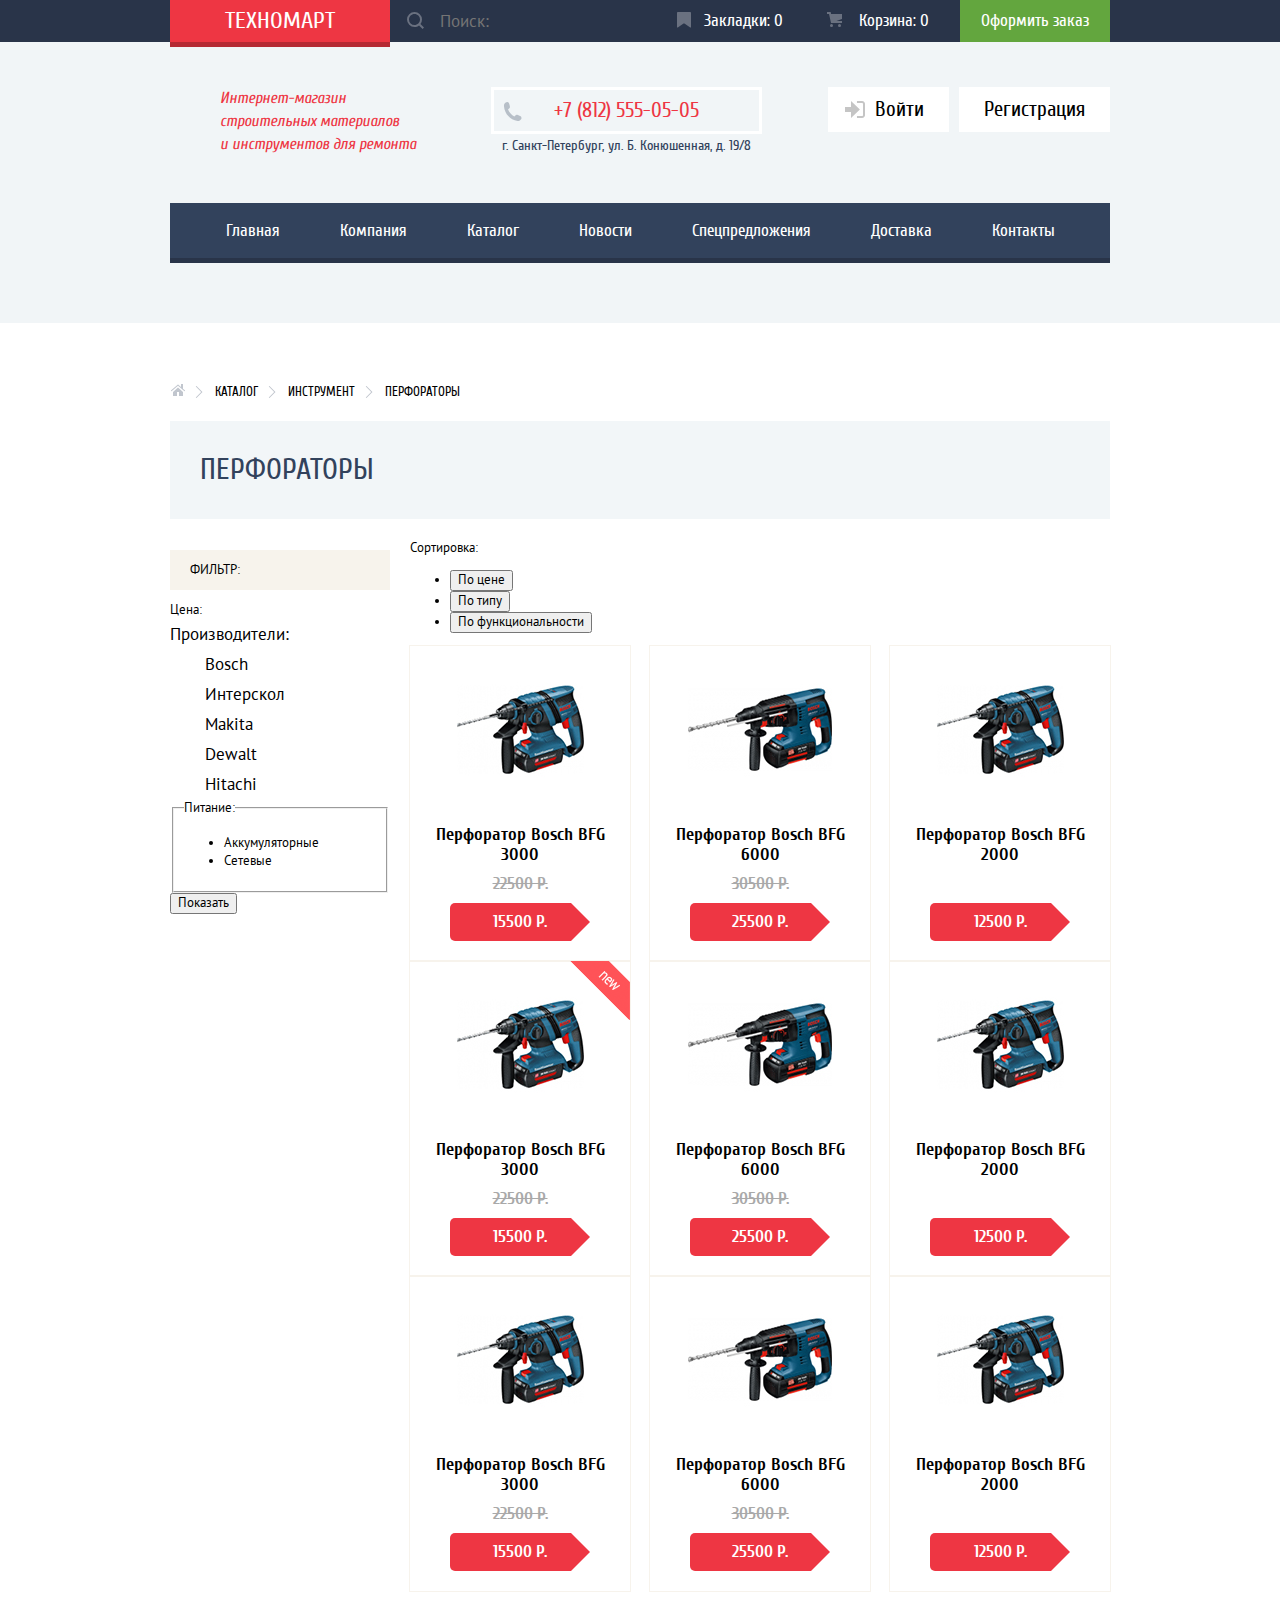
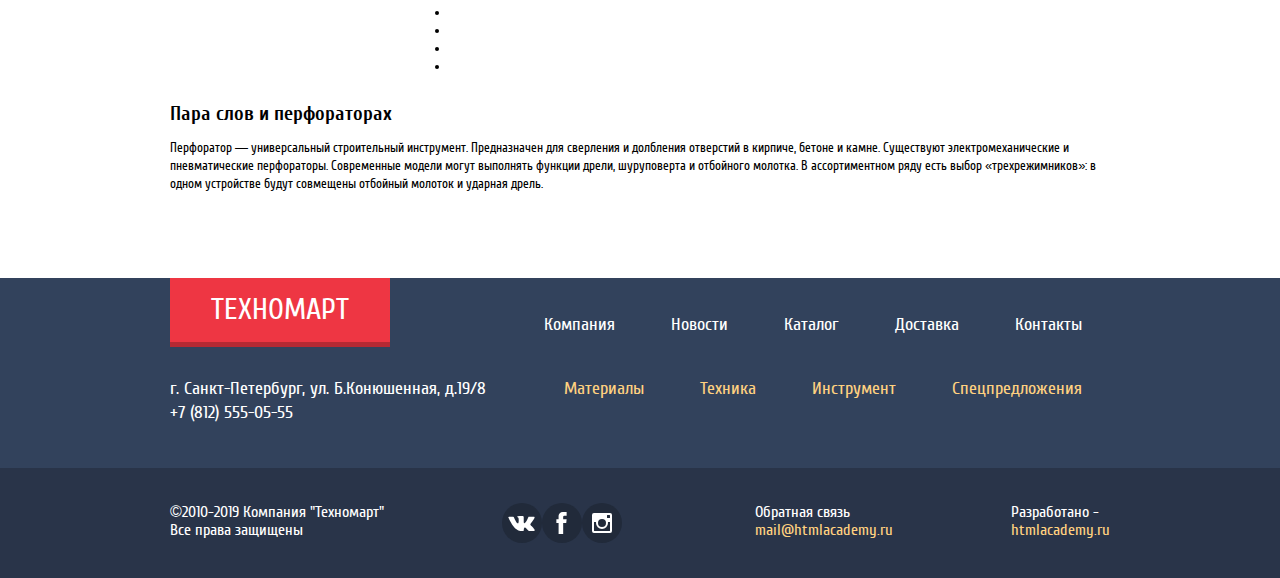
<file: catalog.html>
<!DOCTYPE html>
<html lang=ru>

<head>
  <meta charset="utf-8">
  <title>"Техномарт - интернет-магазин строительных метиралов и инструментов для ремонта"</title>
  <link href="https://fonts.googleapis.com/css?family=Cuprum|PT+Sans&display=swap" rel="stylesheet">
  <link rel="stylesheet" href="css/normalize.css">
  <link rel="stylesheet" href="css/style.css">
</head>

<body class="inner-page">

  <header class="main-header">

    <div class="main-header-wrapper">
      <div class="container">
        <section class="user-toolkit">
          <h1 class="logo"><a href="#">Техномарт</a></h1>
          <form class="search-form" action="" method="get">
            <input id="search-field" type="text" name="search" placeholder="Поиск:">
            <label for="search-field">
              <svg xmlns="http://www.w3.org/2000/svg" width="17" height="17" viewBox="0 0 17 17">
                <path fill="#6a7180"
                  d="M17 15.586l-3.542-3.542A7.465 7.465 0 0 0 15 7.5 7.5 7.5 0 1 0 7.5 15c1.71 0 3.282-.579 4.544-1.542L15.586 17 17 15.586zM2 7.5C2 4.467 4.467 2 7.5 2 10.532 2 13 4.467 13 7.5c0 3.032-2.468 5.5-5.5 5.5A5.506 5.506 0 0 1 2 7.5z" />
              </svg>

            </label>


          </form>
          <ul class="header-buttons">
            <li class="menu-item">
              <a class="bookmarks" href="#">Закладки: 0</a>
              <svg xmlns="http://www.w3.org/2000/svg" width="14" height="16" viewBox="0 0 14 16">
                <path fill="#6a7180" d="M14 15c0 .55-.368.741-.818.426l-5.363-3.765c-.45-.315-1.187-.315-1.637 0L.818 15.426C.368 15.741 0 15.55 0 15V1c0-.55.45-1 1-1h12c.55 0 1 .45 1 1v14z" /></svg>

            </li>
            <li class="menu-item">
              <a class="basket" href="#">Корзина: 0</a>
              <svg xmlns="http://www.w3.org/2000/svg" width="15" height="15" viewBox="0 0 15 15">
                <circle fill="#6a7180" cx="4.5" cy="13.5" r="1.5" />
                <circle fill="#6a7180" cx="12.5" cy="13.5" r="1.5" />
                <path fill="#ffffff" d="M15 2H4.07l-.422-2H0v2h2.031l1.985 9H15V9H9.441L15 6.951z" /></svg>

            </li>
            <li class="menu-item">
              <a class="ordering" href="#">Оформить заказ</a>
            </li>
          </ul>
        </section>
      </div>
    </div>


    <div class="container">
      <section class="about">
        <h2 class="visually-hidden">Техномарт</h2>
        <p class="description">Интернет-магазин строительных материалов </br> и инструментов для ремонта</p>
        <div class="header-contacts">
          <a clase="phone" href="tel:+78125550555">+7 (812) 555-05-05</a>
          <p class="address">г. Санкт-Петербург, ул. Б. Конюшенная, д. 19/8</p>
        </div>
        <ul class="user-link-list">
          <li class="user-link-item">
            <a class="login" href="#">
              <svg xmlns="http://www.w3.org/2000/svg" width="20" height="17" viewBox="0 0 20 17">
                <path fill="#c5c5c5" d="M14.875 8.5L6 0v6H0v5h6v6z" />
                <path fill="#c5c5c5" d="M16.986 15.01h-5.027V17h5.027c2.178 0 3.004-1.81 3.029-3.026V3.028C19.99 1.811 19.164 0 16.986 0h-5.027v1.99h5.027c.839 0 .992.681 1.01 1.057v10.904c-.017.376-.171 1.059-1.01 1.059z" /></svg>

              <span>Войти</span></a>
          </li>
          <li class="user-link-item">
            <a class="registration" href="#"><span>Регистрация</span></a>
          </li>
        </ul>
      </section>

      <nav class="site-navigation">
        <ul class="navigation-list">
          <li class="navigation-item">
            <a href="#">Главная</a>
          </li>
          <li class="navigation-item">
            <a href="#">Компания</a>
          </li>
          <li class="navigation-item">
            <a href="catalog.html">Каталог</a>
          </li>
          <li class="navigation-item">
            <a href="#">Новости</a>
          </li>
          <li class="navigation-item">
            <a href="#">Спецпредложения</a>
          </li>
          <li class="navigation-item">
            <a href="#">Доставка</a>
          </li>
          <li class="navigation-item">
            <a href="#">Контакты</a>
          </li>
        </ul>
      </nav>
    </div>
  </header>

  <main class="container">
    <ul class="breadcrumbs">
      <li>
        <a href="index.html">
          <span class="visually-hidden">Главная</span>
          <svg xmlns="http://www.w3.org/2000/svg" width="15" height="12" viewBox="0 0 15 12">
            <g fill="#C1C6CE">
              <path d="M3 8v4h4V8h2v4h4V8L8 3.516z" />
              <path
                d="M14.831 6.365L13 4.751V0h-2v2.987L8.332.635c-.02-.017-.043-.023-.064-.037a.465.465 0 0 0-.08-.047.551.551 0 0 0-.095-.024C8.062.521 8.032.515 8 .515c-.031 0-.061.006-.092.012a.46.46 0 0 0-.095.025c-.028.011-.053.029-.08.046-.021.014-.045.02-.064.037l-6.498 5.73a.501.501 0 0 0 .33.875.497.497 0 0 0 .331-.125L8 1.677l6.169 5.438a.501.501 0 0 0 .662-.75z" />
            </g>
          </svg>
        </a>
      </li>
      <li>
        <a href="catalog.html">
          Каталог
        </a>
      </li>
      <li>
        <a href="#">Инструмент</a>
      </li>
      <li>
        <a href="#">Перфораторы</a>
      </li>
    </ul>

    <h1 class="page-title">Перфораторы</h1>

    <div class="inner-page-wrapper">
      <section class="filters">
        <div class="filters-wrapper">
          <h2 class="filters-title">Фильтр:</h2>

          <form class="price-form" action="https://echo.htmlacademy.ru" method="get">
            <legend>Цена:</legend>
            <!--ползунок цены JS -->
          </form>

          <form action="https://echo.htmlacademy.ru" method="get" class="filter-form">
            <fieldset class="check-filter">
              <legend>Производители:</legend>
              <ul>
                <li>
                  <input class="visually-hidden filter-input" type="checkbox" name="bosch" id="bosch" checked>
                  <label for="bosch">Bosch</label>
                </li>
                <li>
                  <input class="visually-hidden filter-input" type="checkbox" name="interskol" id="interskol">
                  <label for="interskol">Интерскол</label>
                </li>
                <li>
                  <input class="visually-hidden filter-input" type="checkbox" name="makita" id="makita" checked>
                  <label for="makita">Makita</label>
                </li>
                <li>
                  <input class="visually-hidden filter-input" type="checkbox" name="dewalt" id="dewalt">
                  <label for="dewalt">Dewalt</label>
                </li>
                <li>
                  <input class="visually-hidden filter-input" type="checkbox" name="hitachi" id="hitachi">
                  <label for="hitachi">Hitachi</label>
                </li>
              </ul>
            </fieldset>

            <fieldset class="radio-filter">
              <legend>Питание:</legend>
              <ul>
                <li>
                  <input class="visually-hidden filter-input" type="radio" name="category" value="battery" id="category-1">
                  <label for="category1">Аккумуляторные</label>
                </li>
                <li>
                  <input class="visually-hidden filter-input" type="radio" name="category" value="electicity-network" id="category-2">
                  <label for="category1">Сетевые</label>
                </li>
              </ul>
            </fieldset>
            <button type="submit" class="filter-button">Показать</button>
          </form>
        </div>
      </section>


      <section class="catalog">

        <form action="https://echo.htmlacademy.ru" method="get" class="sort-form">
          <legend>Сортировка:</legend>
          <ul>
            <li>
              <input class="visually-hidden sort-input" type="radio" name="sort" value="price" id="sort-1">
              <label for="sort-1">
                <button type="sumbit" name="sort-button">По цене</button>
              </label>
            </li>
            <li>
              <input class="visually-hidden sort-input" type="radio" name="sort" value="type" id="sort-2">
              <label for="sort-2">
                <button type="sumbit" name="sort-button">По типу</button>
              </label>
            </li>
            <li>
              <input class="visually-hidden sort-input" type="radio" name="sort" value="functionality" id="sort-3">
              <label for="sort-3">
                <button type="sumbit" name="sort-button">По функциональности</button>
              </label>
            </li>
          </ul>
        </form>


        <h2 class="visually-hidden">Список перфораторов</h2>
        <ul class="catalog-list">
          <li class="catalog-item">
            <div class="catalog-image">
              <img src="img/bfg3000.jpg" alt="Перфоратор Bosch BFG 3000" width="127" height="112">
            </div>
            <a class="title" href="#">Перфоратор Bosch BFG 3000</a>
            <span class="old-price">22500 Р.</span>
            <span class="new-price">15500 Р.</span>
            <div class="item-buttons">
              <button class="button-buy" type="button">
                <svg xmlns="http://www.w3.org/2000/svg" width="15" height="15" viewBox="0 0 15 15">
                  <circle cx="4.5" cy="13.5" r="1.5" />
                  <circle cx="12.5" cy="13.5" r="1.5" />
                  <path d="M15 2H4.07l-.422-2H0v2h2.031l1.985 9H15V9H9.441L15 6.951z" /></svg>
                Купить
              </button>
              <button class="button-bookmarks" type="button">
                В закладки
              </button>
            </div>
          </li>

          <li class="popular-goods-item">
            <div class="popular-goods-image">
              <img src="img/bfg6000.jpg" alt="Перфоратор Bosch BFG 6000" width="144" height="128">
            </div>
            <a class="title" href="#">Перфоратор Bosch BFG 6000</a>
            <span class="old-price">30500 Р.</span>
            <span class="new-price">25500 Р.</span>
            <div class="item-buttons">
              <button class="button-buy" type="button">
                <svg xmlns="http://www.w3.org/2000/svg" width="15" height="15" viewBox="0 0 15 15">
                  <circle cx="4.5" cy="13.5" r="1.5" />
                  <circle cx="12.5" cy="13.5" r="1.5" />
                  <path d="M15 2H4.07l-.422-2H0v2h2.031l1.985 9H15V9H9.441L15 6.951z" /></svg>
                Купить
              </button>
              <button class="button-bookmarks" type="button">
                В закладки
              </button>
            </div>
          </li>

          <li class="popular-goods-item">
            <div class="popular-goods-image">
              <img src="img/bfg2000.jpg" alt="Перфоратор Bosch BFG 2000" width="127" height="112">
            </div>
            <a class="title" href="#">Перфоратор Bosch BFG 2000</a>
            <span class="old-price"> </span>
            <span class="new-price">12500 Р.</span>
            <div class="item-buttons">
              <button class="button-buy" type="button">
                <svg xmlns="http://www.w3.org/2000/svg" width="15" height="15" viewBox="0 0 15 15">
                  <circle cx="4.5" cy="13.5" r="1.5" />
                  <circle cx="12.5" cy="13.5" r="1.5" />
                  <path d="M15 2H4.07l-.422-2H0v2h2.031l1.985 9H15V9H9.441L15 6.951z" /></svg>
                Купить
              </button>
              <button class="button-bookmarks" type="button">
                В закладки
              </button>
            </div>
          </li>
          <li class="catalog-item">
            <div class="catalog-image">
              <img src="img/bfg3000.jpg" alt="Перфоратор Bosch BFG 3000" width="127" height="112">
            </div>
            <a class="title" href="#">Перфоратор Bosch BFG 3000</a>
            <span class="old-price">22500 Р.</span>
            <span class="new-price">15500 Р.</span>
            <div class="item-buttons">
              <button class="button-buy" type="button">
                <svg xmlns="http://www.w3.org/2000/svg" width="15" height="15" viewBox="0 0 15 15">
                  <circle cx="4.5" cy="13.5" r="1.5" />
                  <circle cx="12.5" cy="13.5" r="1.5" />
                  <path d="M15 2H4.07l-.422-2H0v2h2.031l1.985 9H15V9H9.441L15 6.951z" /></svg>
                Купить
              </button>
              <button class="button-bookmarks" type="button">
                В закладки
              </button>
            </div>
          </li>

          <li class="popular-goods-item">
            <div class="popular-goods-image">
              <img src="img/bfg6000.jpg" alt="Перфоратор Bosch BFG 6000" width="144" height="128">
            </div>
            <a class="title" href="#">Перфоратор Bosch BFG 6000</a>
            <span class="old-price">30500 Р.</span>
            <span class="new-price">25500 Р.</span>
            <div class="item-buttons">
              <button class="button-buy" type="button">
                <svg xmlns="http://www.w3.org/2000/svg" width="15" height="15" viewBox="0 0 15 15">
                  <circle cx="4.5" cy="13.5" r="1.5" />
                  <circle cx="12.5" cy="13.5" r="1.5" />
                  <path d="M15 2H4.07l-.422-2H0v2h2.031l1.985 9H15V9H9.441L15 6.951z" /></svg>
                Купить
              </button>
              <button class="button-bookmarks" type="button">
                В закладки
              </button>
            </div>
          </li>

          <li class="popular-goods-item">
            <div class="popular-goods-image">
              <img src="img/bfg2000.jpg" alt="Перфоратор Bosch BFG 2000" width="127" height="112">
            </div>
            <a class="title" href="#">Перфоратор Bosch BFG 2000</a>
            <span class="old-price"> </span>
            <span class="new-price">12500 Р.</span>
            <div class="item-buttons">
              <button class="button-buy" type="button">
                <svg xmlns="http://www.w3.org/2000/svg" width="15" height="15" viewBox="0 0 15 15">
                  <circle cx="4.5" cy="13.5" r="1.5" />
                  <circle cx="12.5" cy="13.5" r="1.5" />
                  <path d="M15 2H4.07l-.422-2H0v2h2.031l1.985 9H15V9H9.441L15 6.951z" /></svg>
                Купить
              </button>
              <button class="button-bookmarks" type="button">
                В закладки
              </button>
            </div>
          </li>
          <li class="catalog-item">
            <div class="catalog-image">
              <img src="img/bfg3000.jpg" alt="Перфоратор Bosch BFG 3000" width="127" height="112">
            </div>
            <a class="title" href="#">Перфоратор Bosch BFG 3000</a>
            <span class="old-price">22500 Р.</span>
            <span class="new-price">15500 Р.</span>
            <div class="item-buttons">
              <button class="button-buy" type="button">
                <svg xmlns="http://www.w3.org/2000/svg" width="15" height="15" viewBox="0 0 15 15">
                  <circle cx="4.5" cy="13.5" r="1.5" />
                  <circle cx="12.5" cy="13.5" r="1.5" />
                  <path d="M15 2H4.07l-.422-2H0v2h2.031l1.985 9H15V9H9.441L15 6.951z" /></svg>
                Купить
              </button>
              <button class="button-bookmarks" type="button">
                В закладки
              </button>
            </div>
          </li>

          <li class="popular-goods-item">
            <div class="popular-goods-image">
              <img src="img/bfg6000.jpg" alt="Перфоратор Bosch BFG 6000" width="144" height="128">
            </div>
            <a class="title" href="#">Перфоратор Bosch BFG 6000</a>
            <span class="old-price">30500 Р.</span>
            <span class="new-price">25500 Р.</span>
            <div class="item-buttons">
              <button class="button-buy" type="button">
                <svg xmlns="http://www.w3.org/2000/svg" width="15" height="15" viewBox="0 0 15 15">
                  <circle cx="4.5" cy="13.5" r="1.5" />
                  <circle cx="12.5" cy="13.5" r="1.5" />
                  <path d="M15 2H4.07l-.422-2H0v2h2.031l1.985 9H15V9H9.441L15 6.951z" /></svg>
                Купить
              </button>
              <button class="button-bookmarks" type="button">
                В закладки
              </button>
            </div>
          </li>

          <li class="popular-goods-item">
            <div class="popular-goods-image">
              <img src="img/bfg2000.jpg" alt="Перфоратор Bosch BFG 2000" width="127" height="112">
            </div>
            <a class="title" href="#">Перфоратор Bosch BFG 2000</a>
            <span class="old-price"> </span>
            <span class="new-price">12500 Р.</span>
            <div class="item-buttons">
              <button class="button-buy" type="button">
                <svg xmlns="http://www.w3.org/2000/svg" width="15" height="15" viewBox="0 0 15 15">
                  <circle cx="4.5" cy="13.5" r="1.5" />
                  <circle cx="12.5" cy="13.5" r="1.5" />
                  <path d="M15 2H4.07l-.422-2H0v2h2.031l1.985 9H15V9H9.441L15 6.951z" /></svg>
                Купить
              </button>
              <button class="button-bookmarks" type="button">
                В закладки
              </button>
            </div>
          </li>
        </ul>

        <ul class="pagination-list">
          <li class="pagination-item pagination-item-current"><a href="#">1</a></li>
          <li class="pagination-item"><a href="#">2</a></li>
          <li class="pagination-item"><a href="#">3</a></li>
          <li class="pagination-item"><a href="#">4</a></li>
        </ul>

      </section>
     </div>
      <section class="hammer-drill-info">
        <h2>Пара слов и перфораторах</h2>
        <p>
          Перфоратор — универсальный строительный инструмент. Предназначен для сверления и долбления отверстий в кирпиче, бетоне и камне.
          Существуют электромеханические и пневматические перфораторы. Современные модели могут выполнять функции дрели, шуруповерта и отбойного молотка. В ассортиментном ряду есть выбор «трехрежимников»: в одном устройстве будут совмещены отбойный
          молоток и ударная дрель.
        </p>
      </section>

    
  </main>
  <footer class="main-footer">
    <div class="footer-top">
      <div class="container">
        <div class="address">
          <h2 class="footer-logo">Техномарт</h2>
          <p class="footer-contacts">
            г. Санкт-Петербург, ул. Б.Конюшенная, д.19/8</br>
            +7 (812) 555-05-55
          </p>
        </div>
        <nav class="footer-navigation">
          <ul class="footer-site-navigation">
            <li>
              <a href="#company">Компания</a>
            </li>
            <li>
              <a href="#news">Новости</a>
            </li>
            <li>
              <a href="catalog.html">Каталог</a>
            </li>
            <li>
              <a href="#delivery">Доставка</a>
            </li>
            <li>
              <a href="#contacts">Контакты</a>
            </li>
            <li>
              <a href="#material">Материалы</a>
            </li>
            <li>
              <a href="#equipment">Техника</a>
            </li>
            <li>
              <a href="#tools">Инструмент</a>
            </li>
            <li>
              <a href="#special">Спецпредложения</a>
            </li>
          </ul>
        </nav>
      </div>
    </div>
    <div class="footer-bottom">
      <div class="container">
        <p class="footer-copyright">
          ©2010-2019 Компания "Техномарт"<br>
          Все права защищены
        </p>
        <div class="footer-socials">
          <ul class="social-list">
            <li>
              <a class="social-button" href="vk.com/barbershop">
                <span class="visually-hidden">Вконтакте</span>
                <svg xmlns="http://www.w3.org/2000/svg" width="27" height="15" viewBox="0 0 26.14 14.91">
                  <path
                    d="M26 13.47l-.09-.17a13.55 13.55 0 0 0-2.6-3q-.87-.83-1.1-1.12A1 1 0 0 1 22 8a10.27 10.27 0 0 1 1.22-1.78l.88-1.16q2.35-3.13 2-4L26 .94a.8.8 0 0 0-.4-.22 2.14 2.14 0 0 0-.87 0h-3.92a.51.51 0 0 0-.27 0h-.3a.6.6 0 0 0-.15.14.93.93 0 0 0-.14.24 22.22 22.22 0 0 1-1.46 3.06q-.5.84-.93 1.46a7 7 0 0 1-.71.91 4.94 4.94 0 0 1-.52.47q-.23.18-.35.15l-.23-.05a.9.9 0 0 1-.31-.33 1.49 1.49 0 0 1-.16-.53V1.6a3.14 3.14 0 0 0 0-.62 2.12 2.12 0 0 0-.14-.44.73.73 0 0 0-.28-.33 1.57 1.57 0 0 0-.46-.18A9 9 0 0 0 12.57 0a8.93 8.93 0 0 0-3.25.33 1.83 1.83 0 0 0-.52.41q-.25.3-.07.33a1.67 1.67 0 0 1 1.16.59l.08.16a2.6 2.6 0 0 1 .19.63 6.32 6.32 0 0 1 .12 1 10.59 10.59 0 0 1 0 1.7q-.07.71-.13 1.1a2.21 2.21 0 0 1-.18.64 2.69 2.69 0 0 1-.16.3l-.07.07a1 1 0 0 1-.37.07.86.86 0 0 1-.46-.19 3.27 3.27 0 0 1-.56-.52 7 7 0 0 1-.66-.93q-.37-.6-.76-1.42l-.22-.39q-.2-.38-.56-1.11t-.62-1.43A.9.9 0 0 0 5.2.9h-.07a.93.93 0 0 0-.22-.16A1.44 1.44 0 0 0 4.6.65L.87.68A1 1 0 0 0 .1.94L0 1a.44.44 0 0 0 0 .22 1.08 1.08 0 0 0 .08.37Q.9 3.53 1.86 5.31t1.66 2.87Q4.23 9.27 5 10.24t1 1.24l.37.41.34.33a8.06 8.06 0 0 0 1 .78 16.34 16.34 0 0 0 1.4.9 7.6 7.6 0 0 0 1.79.72 6.19 6.19 0 0 0 2 .22h1.57a1.08 1.08 0 0 0 .72-.3l.05-.07a.9.9 0 0 0 .1-.25 1.38 1.38 0 0 0 0-.37 4.48 4.48 0 0 1 .09-1.05 2.77 2.77 0 0 1 .23-.71 1.74 1.74 0 0 1 .29-.4 1.19 1.19 0 0 1 .23-.2h.11a.86.86 0 0 1 .77.21 4.52 4.52 0 0 1 .83.79q.39.47.93 1.05a6.41 6.41 0 0 0 1 .87l.27.16a3.31 3.31 0 0 0 .71.3 1.53 1.53 0 0 0 .76.07l3.48-.05a1.58 1.58 0 0 0 .8-.17.68.68 0 0 0 .34-.37 1.06 1.06 0 0 0 0-.46 1.71 1.71 0 0 0-.1-.36z"
                    fill="#fff" /></svg>
              </a>
            </li>
            <li>
              <a class="social-button" href="facebook.com/barbershop">
                <span class="visually-hidden">Фейсбук</span>
                <svg xmlns="http://www.w3.org/2000/svg" width="19" height="22" viewBox="0 0 10.15 21.74">
                  <path d="M3.34 1.12A4.77 4.77 0 0 1 6.53 0h3.61v3.81H7.81a1.07 1.07 0 0 0-1.09.83v2.55h3.42c-.08 1.23-.24 2.45-.41 3.67h-3v10.87H2.21V10.86H0V7.21h2.19V3.66a3.83 3.83 0 0 1 1.15-2.54z" fill="fff" /></svg>
              </a>
            </li>
            <li>
              <a class="social-button" href="instagram.com/barbershop">
                <span class="visually-hidden">Инстаграм</span>
                <svg xmlns="http://www.w3.org/2000/svg" width="20" height="20" viewBox="0 0 20 20">
                  <path
                    d="M18 0H2a2 2 0 0 0-2 2v16a2 2 0 0 0 2 2h16a2 2 0 0 0 2-2V2a2 2 0 0 0-2-2zm-8 6a4 4 0 1 1-4 4 4 4 0 0 1 4-4zM2.5 18a.47.47 0 0 1-.5-.5V9h2.1a3.4 3.4 0 0 0-.1 1 6 6 0 1 0 12 0 3.4 3.4 0 0 0-.1-1H18v8.5a.47.47 0 0 1-.5.5zM18 4.5a.47.47 0 0 1-.5.5h-2a.47.47 0 0 1-.5-.5v-2a.47.47 0 0 1 .5-.5h2a.47.47 0 0 1 .5.5z"
                    fill="#fff" /></svg>
              </a>
            </li>
          </ul>
        </div>
        <p>
          Обратная связь <br>
          <a href="mail@htmlacademy.ru">mail@htmlacademy.ru</a>
        </p>
        <p>
          Разработано -<br />
          <a href="https://htmlacademy.ru">htmlacademy.ru</a>
        </p>
      </div>
    </div>
  </footer>
</body>

</html>
</file>
<file: css/style.css>
@font-face {
  font-family: 'Cuprum';
  src: local('cuprum'),
       url(../fonts/cuprum.woff2);
  font-weight: 400;
  font-style: normal;
}

@font-face {
  font-family: 'Cuprum';
  src: local('cuprumbold'),
       url(../fonts/cuprumbold.woff2);
  font-weight: 700;
  font-style: normal;
}

@font-face {
  font-family: 'Cuprum';
  src: local('cuprumbolditalic'),
       url(../fonts/cuprumbolditalic.woff2);
  font-weight: 700;
  font-style: italic;
}

@font-face {
  font-family: 'Cuprum';
  src: local('cuprumitalic'),
       url(../fonts/cuprumitalic.woff2);
  font-weight: 400;
  font-style: italic;
}

@font-face {
  font-family: 'PTsans';
  src: local('ptsans'),
       url(../fonts/ptsans.woff2);
  font-weight: 400;
  font-style: normal;
}

@font-face {
  font-family: 'PTsans';
  src: local('ptsansbold'),
       url(../fonts/ptsansbold.woff2);
  font-weight: 700;
  font-style: normal;
}




body {
  margin: 0;
  padding: 0;

  font-family: 'Cuprum','Arial',sans-serif;
  font-weight: 400;
  font-size: 13px;
  line-height: 18px;
  color: #000000;
 
  background-color: #ffffff;
  
}


a {
  color: #fff;
  text-decoration: none;
}

img {
  max-width: 100%;
  height: auto;
}

.visually-hidden:not(:focus):not(:active),
input[type="checkbox"].visually-hidden,
input[type="radio"].visually-hidden {
  position: absolute;

  width: 1px;
  height: 1px;
  margin: -1px;
  border: 0;
  padding: 0;

  white-space: nowrap;

  clip-path: inset(100%);
  clip: rect(0 0 0 0);
  overflow: hidden;
}

.main-header {
  width: 100%;
  background-color: #f1f5f7;
  margin-bottom: 60px;
  padding-bottom: 60px;
}

.main-header h1 {
  width: 220px;
  margin: 0;
  
  box-shadow: 0 5px 0 0 #b52933;
  background-color: #ee3643;
  font-size: 24px;
  line-height: 24px;
  font-weight: 400;
  text-transform: uppercase;
  
}

.user-toolkit {
  display: flex;
  
  font-size: 17px;
  line-height: 18px;
  color: #fff;
  
}  

.logo a {
  display: inline-block;
  padding: 9px 55px;  
}

.main-header-wrapper {
  width: 100%;
  
  background-color: #293449;
  margin-bottom: 45px;
}

.container {
  width: 940px;
  margin: 0 auto;
  
}

.search-form {
	position: relative;
}

.search-form label {
	position: absolute;
	top: 12px;
	left: 17px;
}

.search-form input {
  width: 220px;
  padding: 12px 0;
  padding-left: 50px;
  
  border: none;
  background-color: transparent;
  font: inherit;
  color: #fff;
  
}

.search-form:hover {
	background-color: #212a3a;
}

.search-form:hover path {
	fill: #fff;
}

.search-form input:focus ~ label path {
 fill:red;
}

.search-form input:focus {
 background-color:#fff;
 color:#111;
}
.search-form input:focus::-webkit-input-placeholder {
 color:#111;
}
.search-form input:focus:-ms-input-placeholder,
.search-form input:focus::-ms-input-placeholder {
 color:#111;
}


.header-buttons {
    display: flex;
  
	padding: 0;
	margin: 0;
	list-style: none;
	
}
.menu-item {
	position: relative;
	width: 150px;
	text-align: center;
	
}

.menu-item svg {
	position: absolute;
	top: 12px;
	left: 17px;
}

.menu-item path {
	fill: #6a7180;
}

.menu-item:hover path,
.menu-item:focus path,
.menu-item:hover circle,
.menu-item:focus circle
 {
	fill: #fff;
}

.menu-item:hover,
.menu-item:focus {
	background-color: #212a3a;
}

.menu-item:active a {
	color: #6a7180;
}

.menu-item:active path,
.menu-item:active circle {
	 fill: #6a7180;
}

.menu-item:last-child {
	background-color: #63a63e;
}

.menu-item:last-child:hover,
.menu-item:last-child:focus {
	background-color: #5fbb2d;
}

.menu-item:last-child:active {
	background-color: #518534;
}

.ordering:active {
	color: #80a66b;
}
	
.header-buttons a {
  display: block;
  color: #fff;
}

.header-buttons a:not(.ordering) {
	padding: 12px 0 12px 17px;
}

.header-buttons .ordering {
  padding: 12px 0;
}

.about {
  display: flex;
  justify-content: space-between;
  margin-bottom: 45px;
}	
	
.about .description {
  width: 205px;
  line-height: 23px;
  font-size: 16px;
  font-style: italic;
  color: #ee3643;
  margin: 0;
  padding: 0;
  margin-left: 50px;
  
}

.about .header-contacts {
  position: relative;
}

.about .header-contacts a {
  display: block;
  width: 265px;
  border: 3px solid #ffffff;
  font-size: 21px;
  line-height: 21px;
  color: #ee3643;
  padding: 10px 0;
  text-align: center;
}

.about .address {
  margin: 0;
  font-size: 14px;
  line-height: 24px;
  color: #32425c;
  text-align: center;
}

.about .header-contacts a::before {
  content: "";
  position: absolute;
  top: 15px;
  left: 12px;
  width: 19px;
  height: 19px;
  
  background-image: url(../svg/icon-phone.svg);
  background-repeat: no-repeat;
  background-position: 0 0;
  
}

.user-link-list {
  
  display: flex;
  align-items: flex-start;
  padding: 0;
  margin: 0;
  list-style: none;
}

.user-link-list li {
  position: relative;
}

.user-link-list a {
  
  display: block;
  font-size: 21px;
  line-height: 21px;
  color: #000;
  background-color: #fff;
  
}

.user-link-list .login {
  padding: 12px 25px 12px 47px;
  margin-right: 10px;
  
}

.user-link-list a:hover,
.user-link-list a:focus {
	color: #ee3643;
}

.user-link-list a:active {
	color: #b2b2b2;
}

.user-link-list .login:hover path {
 fill: #32425c;
}

.user-link-list .login:active path {
 fill: #c5c5c5;
}

.user-link-list svg {
  position: absolute;
  left: 17px;
  top: 14px;
}

.user-link-list .registration {
  padding: 12px 25px;
}

.site-navigation {
  background-color: #32425c;
  border-bottom: 5px solid #293449;
}

.navigation-list {
  display: flex;
  justify-content: center;
  margin: 0;
  padding: 0;
  list-style: none;
}


.navigation-list a:hover,
.navigation-list a:focus {
  background-color: #293449;
}



.navigation-list a {
  display: block;
  padding: 19px 30px;
  font-size: 17px;
  line-height: 17px;
  color: #fff;
}

.navigation-list a:active {
	background-color: #1d2739;
	color: #868c95
}

.promo {
  margin-bottom: 20px;
 
}

.promo-list {
  display: flex;
  justify-content: space-between;
  flex-wrap: wrap;
  
  margin: 0;
  padding: 0;
  list-style: none;
  
  
}

.promo-item {
  width: 300px;
  
  position: relative;
  
  padding: 21px 23px;
  box-sizing: border-box;
  
}
  
.promo-item h3 {
  font-size: 24px;
  line-height: 30px;
  color: #fff; 
  margin: 0;
  margin-bottom: 14px;	
  
  
}

.promo-motto {
  width: 135px;
  padding: 0;
  margin: 0;
  border-radius: 5px;
  background-color: rgba(0, 0, 0 , 0.1);
  
  text-align: center;
  
}



.promo-motto a {
  display: block;
  padding: 10px 0;
  text-transform: uppercase;
}

.promo-motto a:hover,
.promo-motto a:focus {
	background-color: rgba(0, 0, 0 , 0.2);
	border-radius: 5px;
}
	
.promo-motto a:active {
	background-color: rgba(0, 0, 0 , 0.3);
}	

.materials {
  background-color: #f6b22d;
}

.materials::before {
	content: "";
	position: absolute;
	left: 212px;
	top: 31px;
	width: 44px;
	height: 65px;
	background-image: url(../svg/icon-1.svg);
	background-repeat: no-repeat;
	background-position: 0 0;
	
}

.materials::after {
	content: "";
	position: absolute;
	right: 0;
	top: 0;
	width: 60px;
	height: 59px;
	background-image: url(../img/new-flag.png);
	background-repeat: no-repeat;
	background-position: 0 0;
	
}


.tools {
  background-color: #4aafde;
}

.tools::before {
	content: "";
	position: absolute;
	right: 29px;
	top: 31px;
	width: 75px;
	height: 61px;
	background-image: url(../svg/icon-2.svg);
	background-repeat: no-repeat;
	background-position: 0 0;
}

.mechanisms {
  background-color: #cc79d1;
}

.mechanisms::before {
	content: "";
	position: absolute;
	right: 29px;
	top: 31px;
	width: 78px;
	height: 62px;
	background-image: url(../svg/icon-3.svg);
	background-repeat: no-repeat;
	background-position: 0 0;
}

.promo-other {
	margin-bottom: 40px;
  display: flex;
  justify-content: space-between;
}

.slider { 

}

.slider .wrapper {
	position: relative;
	width: 620px;
}

.slider-list {
	padding: 0;
	margin: 0;
	list-style: none;
}

.slider-list-item {
	display: none;
	
	width: 620px;
	min-height: 266px;
	color: #fff;
	
}

.slider-list-item h3 {
	margin: 0;
	font-size: 36px;
	line-height: 30px;
	font-weight: 700;
	text-transform: uppercase;
	
}

.slider-list-item span {
	display: block;
	font-size: 18px;
    line-height: 24px;
	margin-top: 5px;
	
}

.slider-list-item:first-child {
	background-image: url(../img/bosch-top.jpg);
	background-repeat: no-repeat;
	
}

.slider-list-item:last-child {
	background-image: url(../img/bosch-bottom.jpg);
	background-repeat: no-repeat;
	
}

.slider-list-item .slider-description {
	background-color: rgba(0,0,0,.2);
    padding: 23px 25px;
	
}

.slider-list-item a {
	display: block;
	width: 195px;
	margin-top: 102px;
	margin-left: 26px;
	padding: 10px 0;
	font-size: 14px;
	line-height: 18px;
	color: #fff;
	background-color:#ee3643;
	text-align: center;
	border-radius: 5px;
}

.slider-list-item a:hover {
	background-color:#ca2c37
}

.slider-list-item a:active {
	background-color: #ba2732;
}

.slider input[type=radio] {
	display: none;
}

.slider-controls {
	position: absolute;
	top: 216px;
	left: 294px;
	
}

.slider-controls label {
	position:relative;
	display:inline-block;
	width:10px;
	height:10px;
	margin-right:8px;
	border-radius:50%;
	cursor:pointer
}

.slider-controls label::before {
	position: absolute;
	content: "";
	width: 10px;
	height: 10px;
	background-color: #fff;
	border-radius: 50%;
}

.slider-controls-buttons {
	display: flex;
	justify-content: space-between;
	position: absolute;
	top: 120px;
	left: 20px;
	width: 587px;
}

.slider-controls-buttons label {
	display: inline-block;
	position: relative;
	padding: 10px;
	width: 30px;
	height: 30px;
	cursor: pointer;
}

.slider-controls-buttons label::before {
	position: absolute;
	top: 0;
	content: "";
	width: 24px;
	height: 24px;
	border: 3px solid #fff;
	transform: rotate(45deg);
	
}

.slider-controls-buttons label:first-child::before {
	border-top-style: none;
	border-right-style: none;
}

.slider-controls-buttons label:last-child::before {
	border-left-style: none;
	border-bottom-style: none;
}

#slide-1:checked ~ .slider-controls .slider-controls-item-1::after,
#slide-2:checked ~ .slider-controls .slider-controls-item-2::after {
	content: "";
	position: absolute;
	top: 2px;
	left: 2px;
	width: 6px;
	height: 6px;
	background-color: #ee3643;
	border-radius: 50%;
}

#slide-1:checked ~ .slider-list .slider-list-item:first-child,
#slide-2:checked ~ .slider-list .slider-list-item:last-child {
	display: block;
}
/*
.slider-wrapper {
  position: relative;
  width: 620px;
  height: 266px;
}

.slider-wrapper input {
  display: none;
}

.slider-list {
  width: inherit;
  height: inherit;
	position: relative;
  margin: 0;
  padding: 0;
  list-style: none;
  background-color: #ddd;
  
}

.slider-item {
 
	position: absolute;
  width: inherit;
  height: inherit;
  color: #fff;
}

.slider-description {
  background-color: rgba(0,0,0,.2);
  padding: 23px 25px;
}

.slider-item h3 {
  margin: 0;
  font-size: 36px;
  line-height: 30px;
  text-transform: uppercase;
}

.slider-item span {
  display: block;
  
  font-size: 18px;
  line-height: 24px;
  margin-top: 5px;
}

.slider-item a {
  display: block;
  font-size: 14px;
  line-height: 18px;
  color: #fff;
  margin-top: 102px;
  margin-left: 26px;
  background-color: #ee3643;
  width: 195px;
  text-align: center;
  padding: 10px 0;
  border-radius: 5px;
}

.slider-item:nth-child(1) {
	
	background-image: url(../img/bosch-top.jpg);
	background-repeat: no-repeat;
	background-position: 0 0;
}

.slider-item:nth-child(2) {
  
  background-image: url(../img/bosch-bottom.jpg);
  background-repeat: no-repeat;
  background-position: 0 0;
}

.slider-wrapper .slider-controls {
  position: absolute;
  left: 290px;
  bottom: 42px;
  
}

.slider-controls label {
  position: relative;
  cursor: pointer;
  display: inline-block;
  width: 6px;
  height: 6px;
  border-radius: 50%;
  background-color: #fff;
  border: 2px solid #fff;
}

.slider-controls label:nth-of-type(1) {
  margin-right: 8px;
}

#slide1:checked ~ .slider-controls label:nth-of-type(1),
#slide2:checked ~ .slider-controls label:nth-of-type(2) {
  background-color: #ee3643;
}

#slide1:checked ~ .promo-other .slider-item:nth-child(1)
#slide2:checked ~ .promo-other .slider-item:nth-child(2) {
  display: block;
  
}

.slider-buttons label {
  
}

.slider-buttons label:nth-child(2) {
  
}
why slider doesnt work? do right-left buttons */
.promo-other-list {
  display: flex;
  flex-direction: column;
  
  margin: 0;
  padding: 0;
  list-style: none;
}

.sales {
  background-color: #8ed78f;;
  margin-bottom: 18px;
}

.sales::before {
  content: "";
	position: absolute;
	right: 40px;
	top: 29px;
	width: 59px;
	height: 72px;
	background-image: url(../svg/icon-4.svg);
	background-repeat: no-repeat;
	background-position: 0 0;
}

.delivery {
  background-color: #f6b22d;
}

.delivery::before {
	content: "";
	position: absolute;
	right: 29px;
	top: 31px;
	width: 78px;
	height: 63px;
	background-image: url(../svg/icon-5.svg);
	background-repeat: no-repeat;
	background-position: 0 0;
}

.popular-goods {
	margin-bottom: 40px;
  
}

.heading {
	display: flex;
	justify-content: space-between; 
	padding: 28px;
	background-color: #F7F3EC;
	margin-bottom: 20px;
}

.heading h2 {
	margin: 0;
	padding: 0;
	font-size: 30px;
	line-height: 30px;
	text-transform: uppercase;
}

 .button {
	width: 253px;
	padding: 10px 0;
	background-color: #ee3643;
	color: #fff;
	font-size: 14px;
	text-transform: uppercase;
	text-align: center;
	border-radius: 5px;
}

.button:hover,
.button:focus {
	background-color: #ca2c37;
}

.button:active {
	background-color: #ca2c37;
}

.popular-goods-list {
	display: flex;
	justify-content: space-between;
	padding: 0;
	margin: 0;
	list-style: none;
	font-weight: 700;

}



.popular-goods .title {
	display: block;
	padding: 0 25px;
	font-size: 18px;
	
	line-height: 20px;
	color: #000;
	text-align: center;
	margin-top: 12px;
}


.popular-goods-item {
	display: flex;
	flex-direction: column;
	align-items: center;
	width: 220px;
	min-height: 250px;
	outline: 1px solid #F7F3EC;
	position: relative;
	
}

.popular-goods-item:hover {
	box-shadow: 0 10px 35px 5px #bec2c6;
}

.popular-goods-item:nth-child(4)::after {
	position: absolute;
	content: "";
	top: 0;
	right: 0;
	width: 60px;
	height: 60px;
	background-image: url(../img/new-flag.png);
	background-repeat: no-repeat;
	background-position: 0 0;
}
	

.popular-goods-image {
	width: inherit;
	opacity: 1;
	
	min-height: 167px;
	display: flex;
	justify-content: center;
	align-items: center;
}

.popular-goods span {
	display: block;
	margin-top: 10px;
	font-size: 17px;
}

.popular-goods .old-price {
	
	text-decoration: line-through;
	color: #a9a9a9;
	
	min-height: 18px;
	
	
}

.popular-goods .new-price {
	text-align: center;
	width: 80px;
	padding: 10px 30px;
	margin-bottom: 20px;
	color: #fff;
	position: relative;
	border-radius: 5px;
	background-color: #EE3643;
	
}

.popular-goods .new-price::after {
	content: "";
	position: absolute;
	top: 0px;
	right: -19px;
	width: 0;
	height: 0;
	border: 19px solid white;
	border-left-color: #EE3643;
}

.item-buttons {
	opacity: 0;
	position: absolute;
	top: 43px;
	text-align: center;
}

.popular-goods-item:hover .item-buttons {
	opacity: 1;
	transition-duration: 0.2s;
	transition-delay: 0.1s;
}

.popular-goods-item:hover img {
	opacity: 0;
}


.item-buttons button {
	width: 135px;
	
	font-size: 14px;
	text-transform: uppercase;
	border-radius: 5px;
	cursor: pointer;
}
.item-buttons .button-buy {
	position: relative;
	padding: 11px 0;
	margin-bottom: 7px;
	background-color: #63a63e;
	color: #fff;
	box-shadow: inset 0 -3px 0 0 #367315;
	border: none;
}

.button-buy:hover {
 background-color: #5fbb2d;
 fill: white;
}

.button-buy:active {
	background-color:#518534;
	box-shadow: none;
}

.item-buttons svg {
	position: absolute;
	left: 12px;
	fill: #92c178;
}

.button-buy:hover svg,
.button-buy:active svg {
 
	fill: #fff;
 }

.item-buttons .button-bookmarks {
	padding: 8px 0;
	border: 3px solid #63a63e;
	border-radius: 5px;
	background-color: #fff;
}

.button-bookmarks:hover {
	border-color: #32425c;
}

.button-bookmarks:active {
	border-color: #c1c6ce;
	color: #c1c6ce;
}

.popular-makers {
	margin-bottom: 100px;
}

.popular-makers-list {
	display: flex;
	flex-wrap: wrap;
	justify-content: space-between;
	padding: 0;
	margin: 0;
	list-style: none;
	
	
}

.popular-makers-item {
	position: relative;
	width: 218px;
	min-height: 143px;
	margin-bottom: 20px;
	border: 1px solid #fff;
	background-color: #fff;
}

.popular-makers-item:hover {
	box-shadow: 0 5px 10px 5px rgba(0, 0, 0, 0.2);
}

.popular-makers-item:active {
	opacity: 0.3;
	box-shadow: 0 2px 5px 5px rgba(0, 0, 0, 0.5);
}

.popular-makers-list a {
	display: block;
	width: inherit;
	min-height: 143px;
}

.popular-makers-item img {
	position: absolute;
	top: 50%;
	left: 50%;
	transform: translate(-50%, -50%);
}

.services {
	margin-bottom: 100px;
}

.services h2 {
	
	margin: 0;
	margin-bottom: 20px;
	font-size: 30px;
	line-height: 24px;
	text-transform: uppercase;
	font-weight: 400;
}

.services-intro {
	font-family: 'PTsans','Arial',sans-serif;
	line-height: 24px;
}

.services-wrapper {
	display: flex;
}

.services-list {
	padding: 0;
	margin: 0;
	list-style: none;
}

.services-item {
	width: 240px;
	
	
	
}

.services input[type=radio] {
	display: none;
}

.services-item label {
	display: block;
	
	font-size: 21px;
	font-weight: 700;
	color: #fff;
	background-color: #32425c; 
	padding: 22px 20px;
	cursor: pointer;
	box-shadow: inset 0 -1px 0 0 #293449, inset 0 1px 0 0 #405069;
}

.services-item label:hover {
  background-color: #293449;
}

#services-1:checked ~ .services-wrapper .services-item-1,
#services-2:checked ~ .services-wrapper .services-item-2,
#services-3:checked ~ .services-wrapper .services-item-3 {
	color: #32425c;
	background-color: #fff;
	box-shadow: none;
	transition-duration: 0.2s;
}

.description-list {
	margin: 0;
	padding: 0;
	list-style: none;
	margin-left: 80px;
}

.description-item {
	display: none;
	position: relative;
	
}

#services-1:checked ~ .services-wrapper .description-item:nth-child(1),
#services-2:checked ~ .services-wrapper .description-item:nth-child(2),
#services-3:checked ~ .services-wrapper .description-item:nth-child(3) {
	display: block;
}

.description-item h3 {
	font-size: 36px;
	color: #32425c;
	font-weight: 400;
	text-transform: uppercase;
}

.description-item p {
	width: 280px;
	font-family: 'PTsans','Arial',sans-serif;
	line-height: 24px;
}

.description-item img {
	position: absolute;
	top: 10px;
	left: 400px;
}

.company-info-and-contacts-wrapper {
	display: flex;
	justify-content: space-between;
  
}

.company-info {
	width: 545px;
}

.company-info h2 {
	margin: 0;
	margin-bottom: 30px;
	font-size: 30px;
	line-height: 24px;
	color: #000;
	text-transform: uppercase;
	font-weight: 400;
}

.company-info p {
	width: 530px;
  margin: 0;
	margin-bottom: 30px;
	line-height: 24px;
}


.company-info p:nth-of-type(2) {
	
	margin-bottom: 20px;

}

.contacts {
	width: 300px;
}

.company-info-list {
	margin: 0;
	padding: 0;
	list-style: none;
	margin-bottom: 30px;
}

.company-info-item {
	position: relative;
	padding-left: 35px;
	font-size: 18px;
	line-height: 20px;
	margin-bottom: 20px;
	
}

.company-info-item::before {
	position: absolute;
	left: 2px;
	top: 10px;
	content: "";
	width: 25px;
	height: 2px;
	background-color: #ee3643;
}

.company-info a {
	display: block;
width: 220px;
text-align: center;
text-transform: uppercase;
padding: 10px 0;

font-size: 14px;
line-height: 18px;
color: #fff;
background-color: #ee3643;
border-radius: 5px;
}

.company-info a:hover,
.company-info a:focus {
	 background-color: #ca2c37;
}

.company-info a:active {
	 background-color: #ba2732;
}

.contacts h2 {
	margin: 0;
	margin-bottom: 30px;
	font-size: 30px;
	line-height: 24px;
	color: #000;
	text-transform: uppercase;
	font-weight: 400;
}

.contacts p {
  line-height: 24px;
  margin: 0;
  margin-bottom: 35px;
}

.contacts img {
  margin-bottom: 30px;
}

.contacts a {
  display: block;
  width: 300px;
  text-align: center;
  text-transform: uppercase;
  padding: 10px 0;
  font-size: 14px;
  line-height: 18px;
  color: #fff;
  background-color: #ee3643;
  border-radius: 5px;
}

.contacts a:hover,
.contacts a:focus {
	 background-color: #ca2c37;
}

.contacts a:active {
	 background-color: #ba2732;
}

.main-footer {
  margin-top: 85px;
}

.footer-top {
  background-color: #32425c;
  
  padding-bottom: 42px;
}

.main-footer .container {
  display: flex;
  justify-content: space-between;
}

.address {
  display: flex;
  flex-direction: column;
  
}

.main-footer h2 {
  
  vertical-align: middle;
  text-align: center;
  font-size: 30px;
  line-height: 30px;
  color: #fff;
  text-transform: uppercase;
  font-weight: 400;
  margin: 0;
  width: 220px;
  margin-bottom: 35px;
  box-shadow: 0 5px 0 0 #b52933;
  background-color: #ee3643;
  padding: 17px 0;
}

.address p {
  width: 340px;
  margin: 0;
  font-size: 18px;
  line-height: 24px;
  color: #fff;
}

.footer-site-navigation {
  margin: 0;
  padding: 0;
  margin-top: 20px;
  list-style: none;
  display: flex;
  flex-wrap: wrap;
  justify-content: flex-end;
  font-size: 18px;
  line-height: 24px;
  
  
}

.footer-site-navigation li {
  

  margin-bottom: 10px;
}

.footer-site-navigation a {
  display: block;
  padding: 15px 28px;
}


.footer-site-navigation li:nth-child(6) {
  margin-left: 22px;
}

.footer-site-navigation li:nth-child(n+6) a {
  color: #ffd180;
}

.footer-site-navigation a:hover,
.footer-site-navigation a:focus {
  text-decoration: underline;
}

.footer-site-navigation a:active {
  opacity: 0.5;
  text-decoration: none;
  
}

.footer-bottom {
  padding: 35px 0;
  background-color: #293449;
  font-size: 16px;
  color: #fff;
}

.footer-bottom p {
  margin: 0;
}

.footer-bottom a {
  color: #ffd180;
}

.social-list {
  margin: 0;
  padding: 0;
  list-style: none;
  display: flex;
  width: 135px;
}

.social-list a {
  display: flex;
  width: 40px;
  height: 40px;
  border-radius: 50%;
  justify-content: center;
  align-items: center;
  background-color: #212a3a;
  
}

.social-list svg {
  
  fill: #fff;
  
}

.social-list a:hover,
.social-list a:focus,
.social-list a:active {
  background-color: #ee3643;
}

.footer-bottom p a:hover,
.footer-bottom p a:focus {
  text-decoration: underline;
}

.footer-bottom p a:active {
  color: #ee3643;
  text-decoration: none;
}




/* catalog.html */

.inner-page-wrapper {
  display: flex;
  flex-direction: row;
  justify-content: space-between;
}


.breadcrumbs {
  display: flex;
  margin: 0;
  padding: 0;
  list-style: none;
}

.breadcrumbs li {
  position: relative;
}

.breadcrumbs a {
  text-decoration: none;
  color: #000;
  margin-right: 30px;
  text-transform: uppercase;
}



.breadcrumbs li:not(:first-child) a::before {
  content: "";
  position: absolute;
  top: 3px;
  left: -20px;
  width: 8px;
  height: 12px;
  background-image: url(../svg/icon-right-small.svg);
  background-repeat: no-repeat;
  background-position: 0 0;
}

.page-title {
  padding: 34px 30px;
  font-size: 30px;
  font-weight: 400;
  line-height: 30px;
  color: #32425c;
  text-transform: uppercase;
  background-color: #f2f6f8;
}

.filters {
  width: 220px;
  display: flex;
  flex-direction: column;
}

.filters-title {
  
  padding: 11px 20px;
  font-family: 'PTsans','Arial',sans-serif;
  font-size: 13px;
  line-height: 18px;
  font-weight: 400;
  text-transform: uppercase;
  background-color: #f7f3ec;
}

.check-filter {
  border: 0;
  padding: 0;
  margin: 0;
  font-size: 17px;
  line-height: 30px;
}

.inner-page form {
  font-family: 'PTsans','Arial',sans-serif;
  
}

.check-filter .legend {
  
}

.check-filter ul {
  margin: 0;
  padding: 0;
  list-style: none;
}

.check-filter li {
  padding-left: 35px;
  position: relative;
}

.catalog {
	  width: 700px;
}

.catalog-list {
	display: flex;
	justify-content: space-between;
  flex-wrap: wrap;
	padding: 0;
	margin: 0;
	list-style: none;
	font-weight: 700;

}



.catalog .title {
	display: block;
	padding: 0 25px;
	font-size: 18px;
	
	line-height: 20px;
	color: #000;
	text-align: center;
	margin-top: 12px;
}


.catalog-item {
	display: flex;
	flex-direction: column;
	align-items: center;
	width: 220px;
	min-height: 250px;
	outline: 1px solid #F7F3EC;
	position: relative;
	
}


.catalog-item:hover {
	box-shadow: 0 10px 35px 5px #bec2c6;
}

.catalog-item:nth-child(4)::after {
	position: absolute;
	content: "";
	top: 0;
	right: 0;
	width: 60px;
	height: 60px;
	background-image: url(../img/new-flag.png);
	background-repeat: no-repeat;
	background-position: 0 0;
}
	

.catalog-image {
	width: inherit;
	opacity: 1;
	
	min-height: 167px;
	display: flex;
	justify-content: center;
	align-items: center;
}

.catalog span {
	display: block;
	margin-top: 10px;
	font-size: 17px;
}

.catalog .old-price {
	
	text-decoration: line-through;
	color: #a9a9a9;
	
	min-height: 18px;
	
	
}

.catalog .new-price {
	text-align: center;
	width: 80px;
	padding: 10px 30px;
	margin-bottom: 20px;
	color: #fff;
	position: relative;
	border-radius: 5px;
	background-color: #EE3643;
	
}

.catalog .new-price::after {
	content: "";
	position: absolute;
	top: 0px;
	right: -19px;
	width: 0;
	height: 0;
	border: 19px solid white;
	border-left-color: #EE3643;
}

.item-buttons {
	opacity: 0;
	position: absolute;
	top: 43px;
	text-align: center;
}

.catalog-item:hover .item-buttons {
	opacity: 1;
	transition-duration: 0.2s;
	transition-delay: 0.1s;
}

.catalog-item:hover img {
	opacity: 0;
}
</file>
